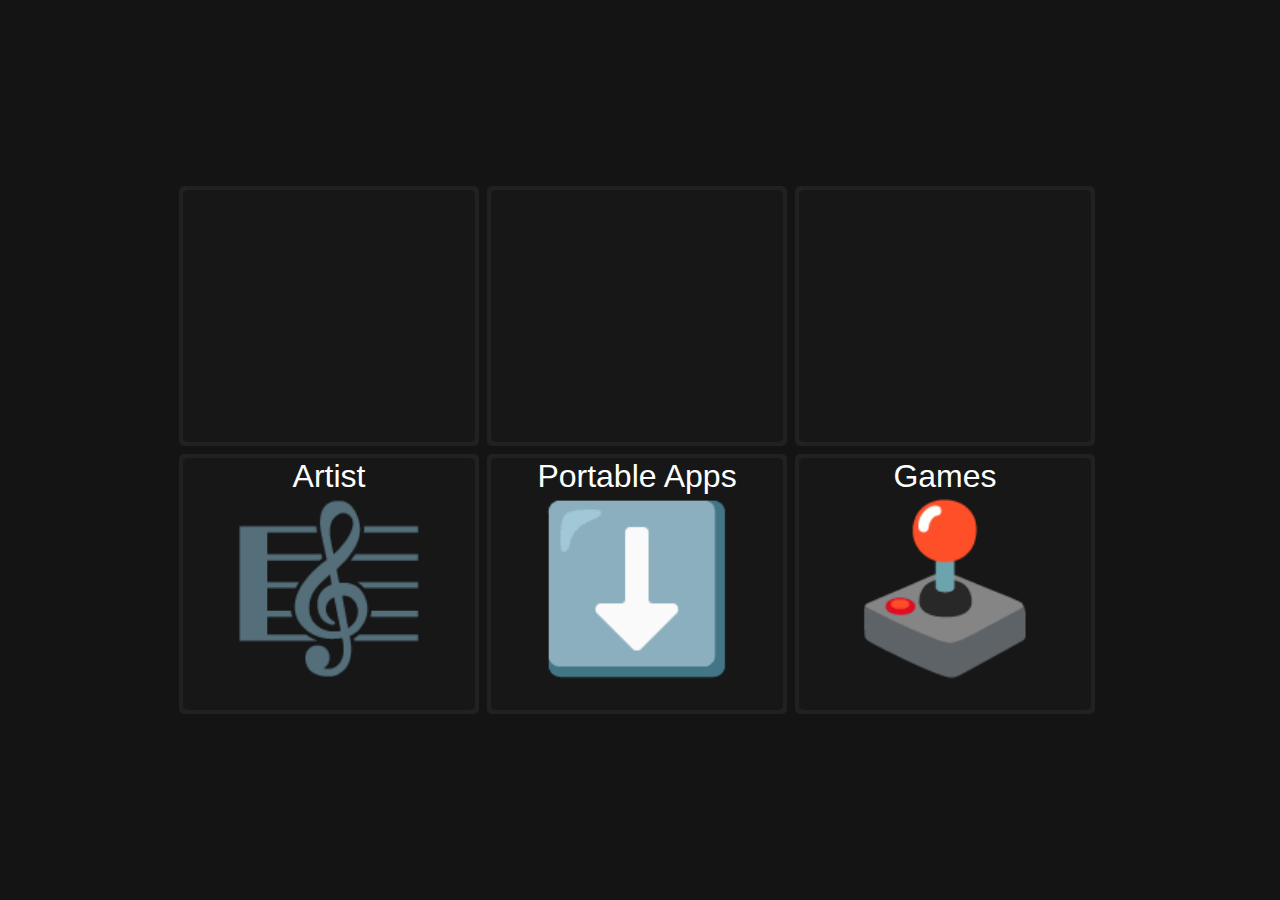
<file: index.html>
<!DOCTYPE html>
<html lang="en">

<head>
  <meta charset="UTF-8">
  <title>JimmyBinoculars</title>
  <link rel="stylesheet" href="./style.css">

</head>

<body>
  <!-- partial:index.partial.html -->
  <div id="portfolio">
    <div id="portfolio-container">
      <a class="portfolio-item">
        <div class="portfolio-border"></div>
        <div class="portfolio-content"></div>
      </a>
      <a class="portfolio-item">
        <div class="portfolio-border"></div>
        <div class="portfolio-content"></div>
      </a>
      <a class="portfolio-item">
        <div class="portfolio-border"></div>
        <div class="portfolio-content"></div>
      </a>
      <a class="portfolio-item" href="./artist/">
        <div class="portfolio-border"></div>
        <div class="portfolio-content">
          <div class="portfolio-title">
            Artist
          </div>
          <div class="portfolio-icon">🎼</div>
        </div>
      </a>
      <a class="portfolio-item" href="./portable/">
        <div class="portfolio-border"></div>
        <div class="portfolio-content">
          <div class="portfolio-title">
            Portable Apps
          </div>
          <div class="portfolio-icon">⬇️</div>
        </div>
      </a>
      <a class="portfolio-item" href="./games">
        <div class="portfolio-border"></div>
        <div class="portfolio-content">
          <div class="portfolio-title">
            Games
          </div>
          <div class="portfolio-icon">🕹️</div>
        </div>
      </a>
    </div>
  </div>
  <!-- partial -->
  <script src="./script.js"></script>

</body>

</html>
</file>
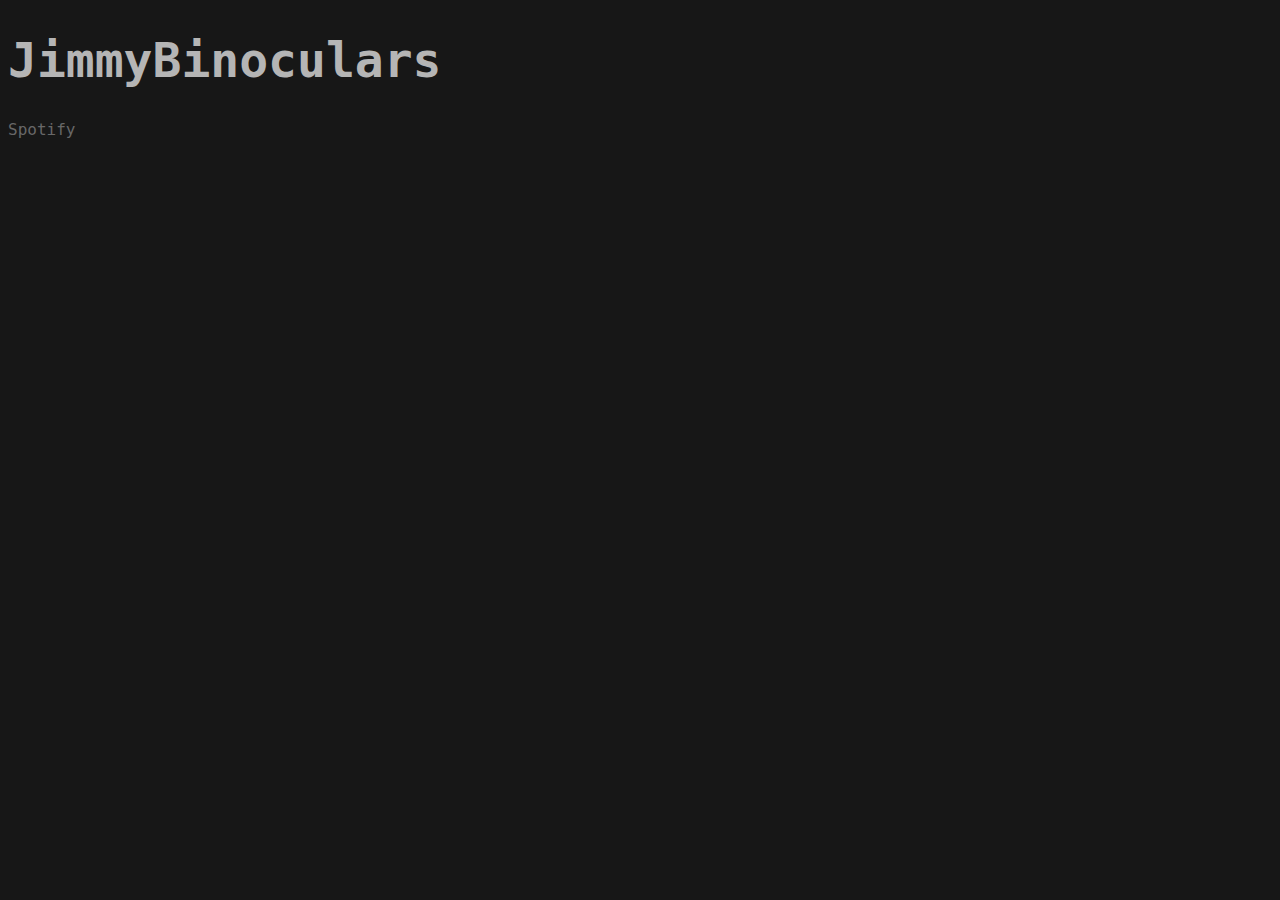
<file: artist/index.html>
<!DOCTYPE html>
<html lang="en">
<head>
    <meta charset="UTF-8">
    <meta name="viewport" content="width=device-width, initial-scale=1.0">
    <link rel="stylesheet" href="./style.css">
    <title>JimmyBinoculars - Artist</title>
</head>
<body>
    <h1>JimmyBinoculars</h1>
    <a href="https://open.spotify.com/artist/7v2WLb7vKOApNIawF5aHkK?si=Bz5eG3jcRj2-STryzF_TwA"><p class="link-text">Spotify</p></a>
</body>
</html>
</file>
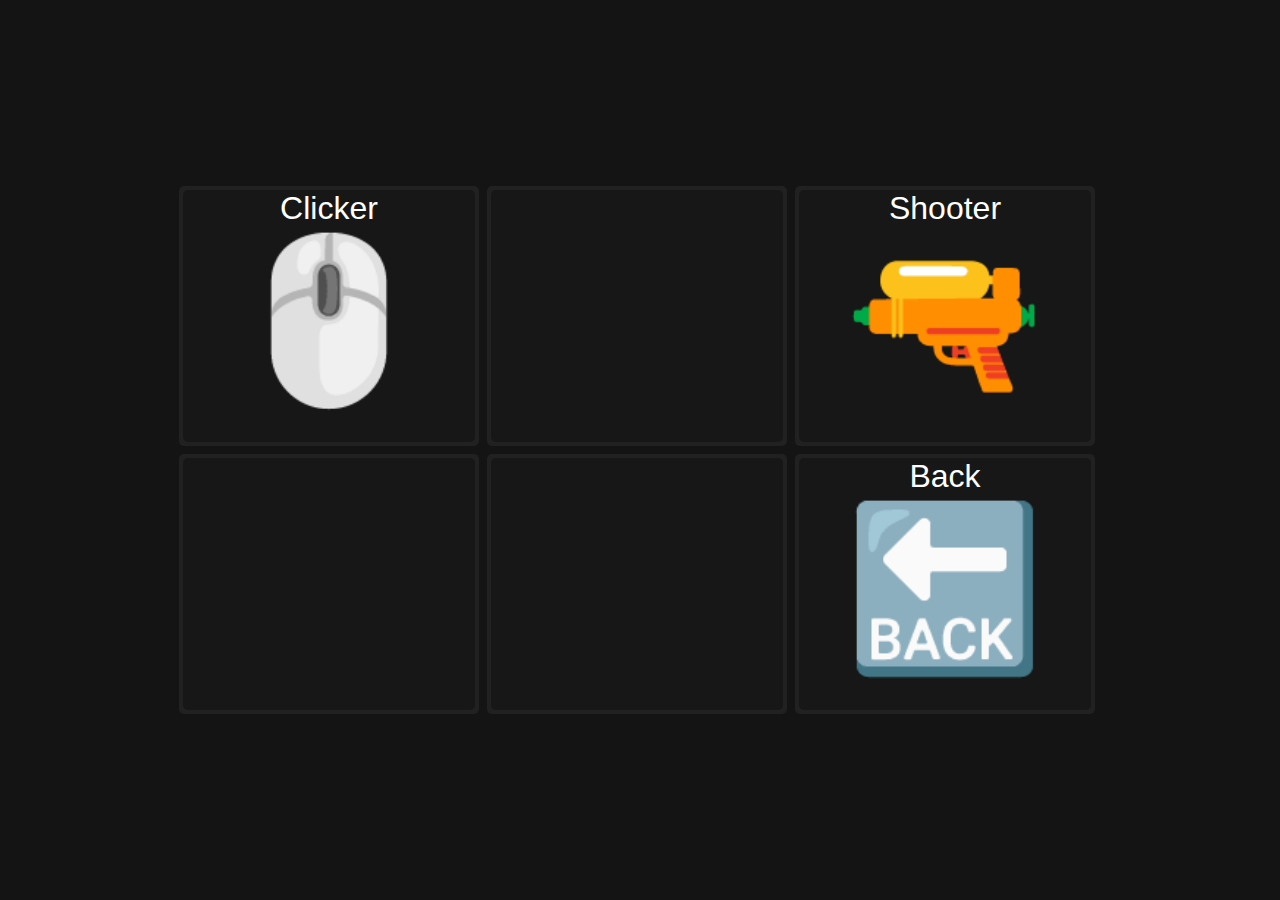
<file: games/index.html>
<!DOCTYPE html>
<html lang="en">

<head>
  <meta charset="UTF-8">
  <title>JimmyBinoculars - Games</title>
  <link rel="stylesheet" href="./style.css">

</head>

<body>
  <!-- partial:index.partial.html -->
  <div id="portfolio">
    <div id="portfolio-container">
      <a class="portfolio-item"  href="./clicker">
        <div class="portfolio-border"></div>
        <div class="portfolio-content">
          <div class="portfolio-title">
            Clicker
          </div>
          <div class="portfolio-icon">🖱️</div>
        </div>
      </a>
      <a class="portfolio-item">
        <div class="portfolio-border"></div>
        <div class="portfolio-content"></div>
      </a>
      <a class="portfolio-item" href="./2d Shooter/">
        <div class="portfolio-border"></div>
        <div class="portfolio-content">
          <div class="portfolio-title">
            Shooter
          </div>
          <div class="portfolio-icon">🔫</div>
        </div>
      </a>
      <a class="portfolio-item">
        <div class="portfolio-border"></div>
        <div class="portfolio-content"></div>
      </a>
      <a class="portfolio-item">
        <div class="portfolio-border"></div>
        <div class="portfolio-content"></div>
      </a>
      <a class="portfolio-item" href="../">
        <div class="portfolio-border"></div>
        <div class="portfolio-content">
          <div class="portfolio-title">
            Back
          </div>
          <div class="portfolio-icon">🔙</div>
        </div>
      </a>
    </div>
  </div>
  <!-- partial -->
  <script src="./script.js"></script>

</body>

</html>
</file>
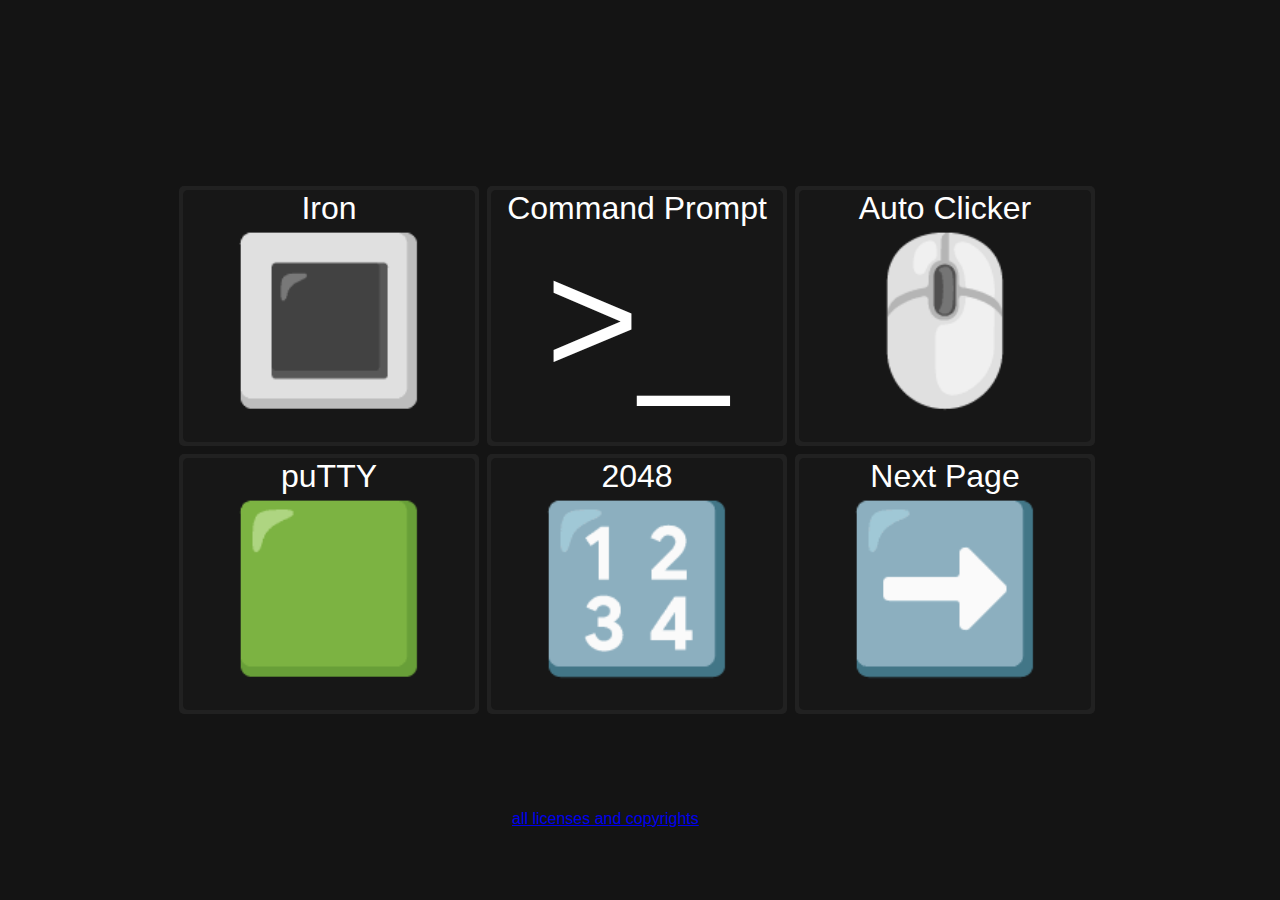
<file: portable/index.html>
<!doctype html>
<html lang="en">
  <head>
    <meta charset="UTF-8" />
    <title>JimmyBinoculars</title>
    <link rel="stylesheet" href="./style.css" />
  </head>

  <body>
    <!-- partial:index.partial.html -->
    <div id="portfolio">
      <div id="portfolio-container">
        <a
          class="portfolio-item"
          id="Iron"
          href="#"
        >
          <div class="portfolio-border"></div>
          <div class="portfolio-content">
            <div class="portfolio-title">Iron</div>
            <div class="portfolio-icon">🔳</div>
          </div>
        </a>
        <a
          class="portfolio-item"
          href="./Downloads/CommandPromptPortable.zip"
          download
        >
          <div class="portfolio-border"></div>
          <div class="portfolio-content">
            <div class="portfolio-title">Command Prompt</div>
            <div class="portfolio-icon">>_</div>
          </div>
        </a>
        <a
          class="portfolio-item"
          href="./Downloads/AutoClicker-3.0.exe"
          download
        >
          <div class="portfolio-border"></div>
          <div class="portfolio-content">
            <div class="portfolio-title">Auto Clicker</div>
            <div class="portfolio-icon">🖱️</div>
          </div>
        </a>
        <a class="portfolio-item" href="./Downloads/PuTTYPortable.zip" download>
          <div class="portfolio-border"></div>
          <div class="portfolio-content">
            <div class="portfolio-title">puTTY</div>
            <div class="portfolio-icon">🟩</div>
          </div>
        </a>
        <a class="portfolio-item" href="./Downloads/2048Portable.zip" download>
          <div class="portfolio-border"></div>
          <div class="portfolio-content">
            <div class="portfolio-title">2048</div>
            <div class="portfolio-icon">🔢</div>
          </div>
        </a>
        <a class="portfolio-item" href="./page2/">
          <div class="portfolio-border"></div>
          <div class="portfolio-content">
            <div class="portfolio-title">Next Page</div>
            <div class="portfolio-icon">➡️</div>
          </div>
        </a>
      </div>
    </div>
    <a class="footer" href="./licenses/">all licenses and copyrights</a>
    <!-- partial -->
    <script src="./script.js"></script>
  </body>
</html>
</file>
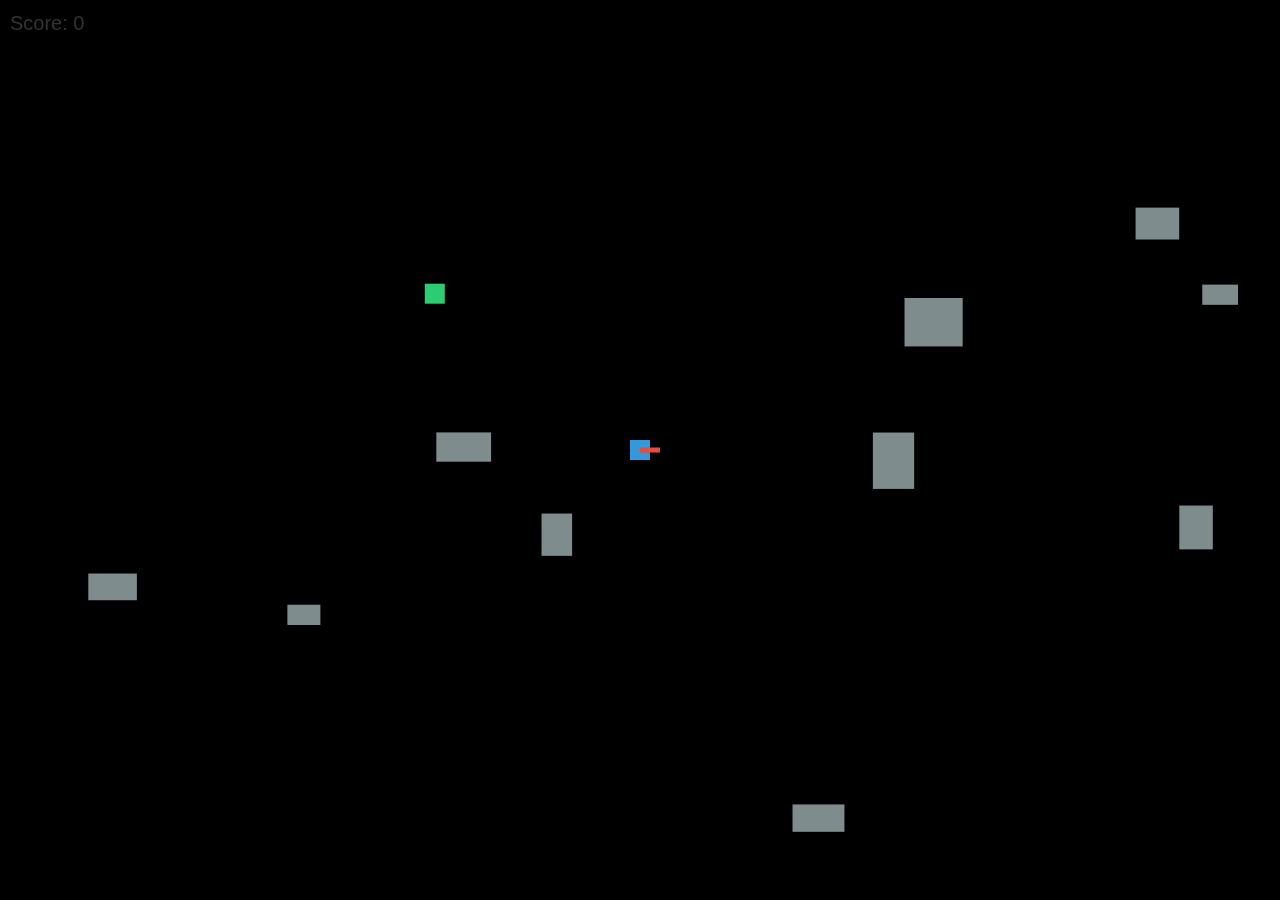
<file: games/2d Shooter/index.html>
<!DOCTYPE html>
<html lang="en">
<head>
  <meta charset="UTF-8">
  <meta name="viewport" content="width=device-width, initial-scale=1.0">
  <style>
    body {
      margin: 0;
      overflow: hidden;
      background-color: #000000;
    }

    canvas {
      display: block;
    }
  </style>
  <title>2D Shooting Game</title>
</head>
<body>

<canvas id="gameCanvas"></canvas>
<script src="./script.js"></script>

</body>
</html>
</file>
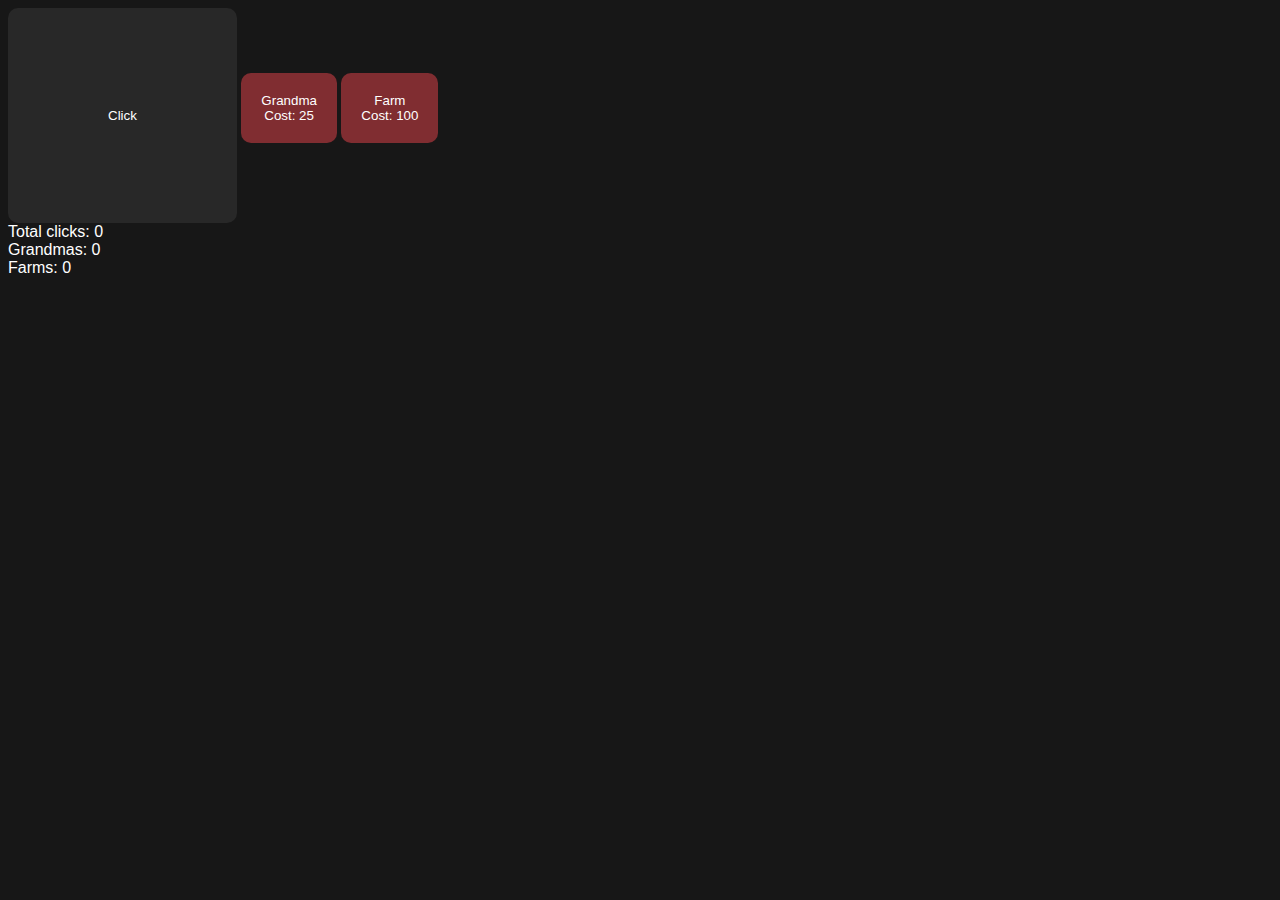
<file: games/clicker/index.html>
<head>
    <link rel="stylesheet" href="./style.css" />
    <title>JimmyBinoculars - Clicker</title>
</head>
<body>
    <button id="main-button" class="button" onClick="handleClick('main')">Click</button>
    <button class="shop button" onClick="handleClick('grandma')" cost="25">Grandma<br />Cost: 25</button>
    <button class="shop button" onClick="handleClick('farm')" cost="100">Farm<br />Cost: 100</button>
    <div id="clicks">Total clicks: 0</div>
    <div id="grandmaCount">Grandmas: 0</div>
    <div id="farmCount">Farms: 0</div>
    <script src="./script.js"></script>
</body>
</file>
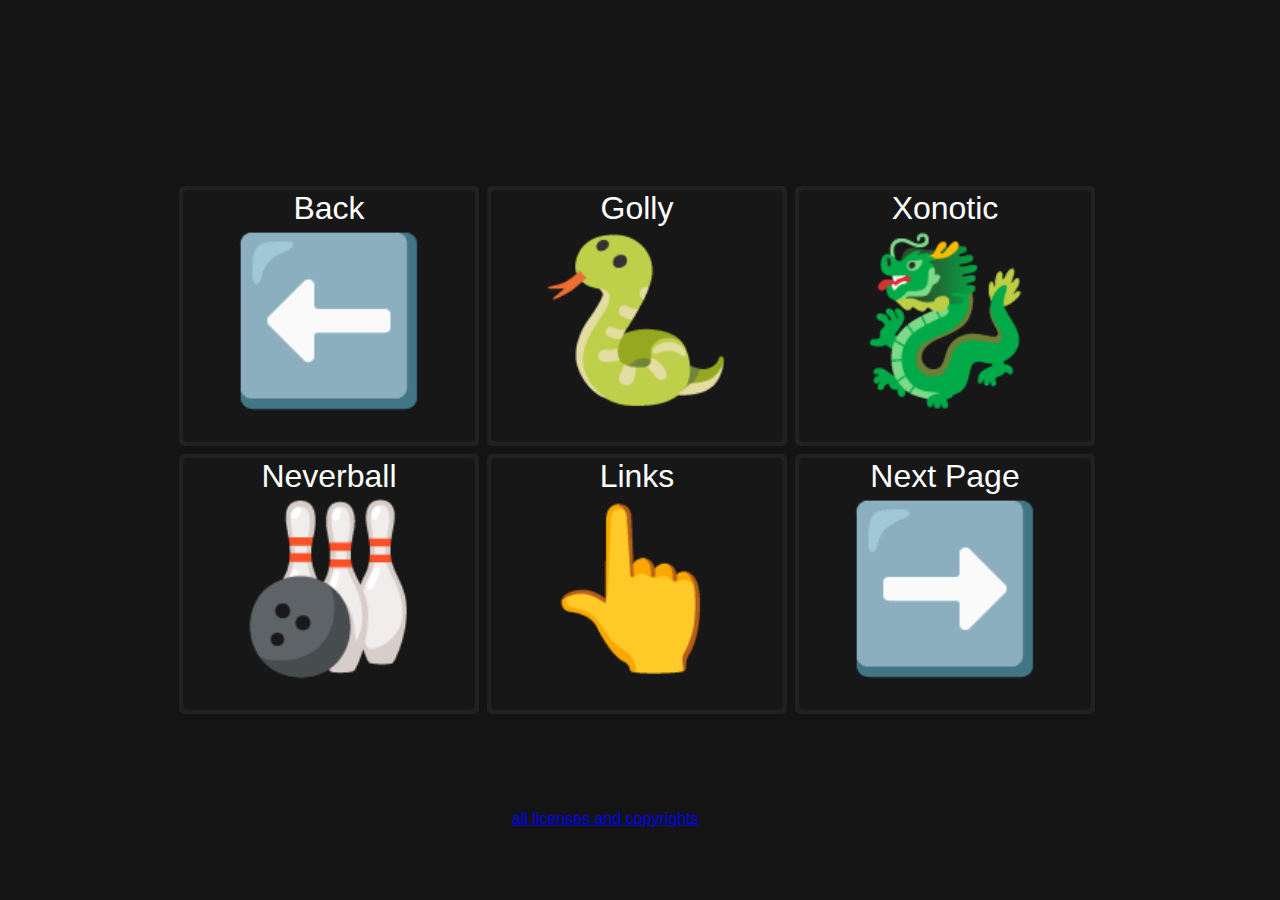
<file: portable/page2/index.html>
<!DOCTYPE html>
<html lang="en">

<head>
  <meta charset="UTF-8">
  <title>JimmyBinoculars</title>
  <link rel="stylesheet" href="./style.css">

</head>

<body>
  <!-- partial:index.partial.html -->
  <div id="portfolio">
    <div id="portfolio-container">
      <a class="portfolio-item" href="../">
        <div class="portfolio-border"></div>
        <div class="portfolio-content">
          <div class="portfolio-title">
            Back
          </div>
          <div class="portfolio-icon">⬅️</div>
        </div>
      </a>
      <a class="portfolio-item" href="../Downloads/GollyPortable.zip" download>
        <div class="portfolio-border"></div>
        <div class="portfolio-content">
          <div class="portfolio-title">
            Golly
          </div>
          <div class="portfolio-icon">🐍</div>
        </div>
      </a>
      <a class="portfolio-item" href="../Downloads/XonoticPortable.zip" download>
        <div class="portfolio-border"></div>
        <div class="portfolio-content">
          <div class="portfolio-title">
            Xonotic
          </div>
          <div class="portfolio-icon">🐉</div>
        </div>
      </a>
      <a class="portfolio-item" href="../Downloads/NeverballPortable.zip" download>
        <div class="portfolio-border"></div>
        <div class="portfolio-content">
          <div class="portfolio-title">
            Neverball
          </div>
          <div class="portfolio-icon">🎳</div>
        </div>
      </a>
      <a class="portfolio-item" href="../Downloads/LinksPortable.zip" download>
        <div class="portfolio-border"></div>
        <div class="portfolio-content">
          <div class="portfolio-title">
            Links
          </div>
          <div class="portfolio-icon">👆</div>
        </div>
      </a>
      <a class="portfolio-item" href="../page3/">
        <div class="portfolio-border"></div>
        <div class="portfolio-content">
          <div class="portfolio-title">
            Next Page
          </div>
          <div class="portfolio-icon">➡️</div>
        </div>
      </a>
    </div>
  </div>
  <a class="footer" href="../licenses/">all licenses and copyrights</a>
  <!-- partial -->
  <script src="./script.js"></script>

</body>

</html>
</file>
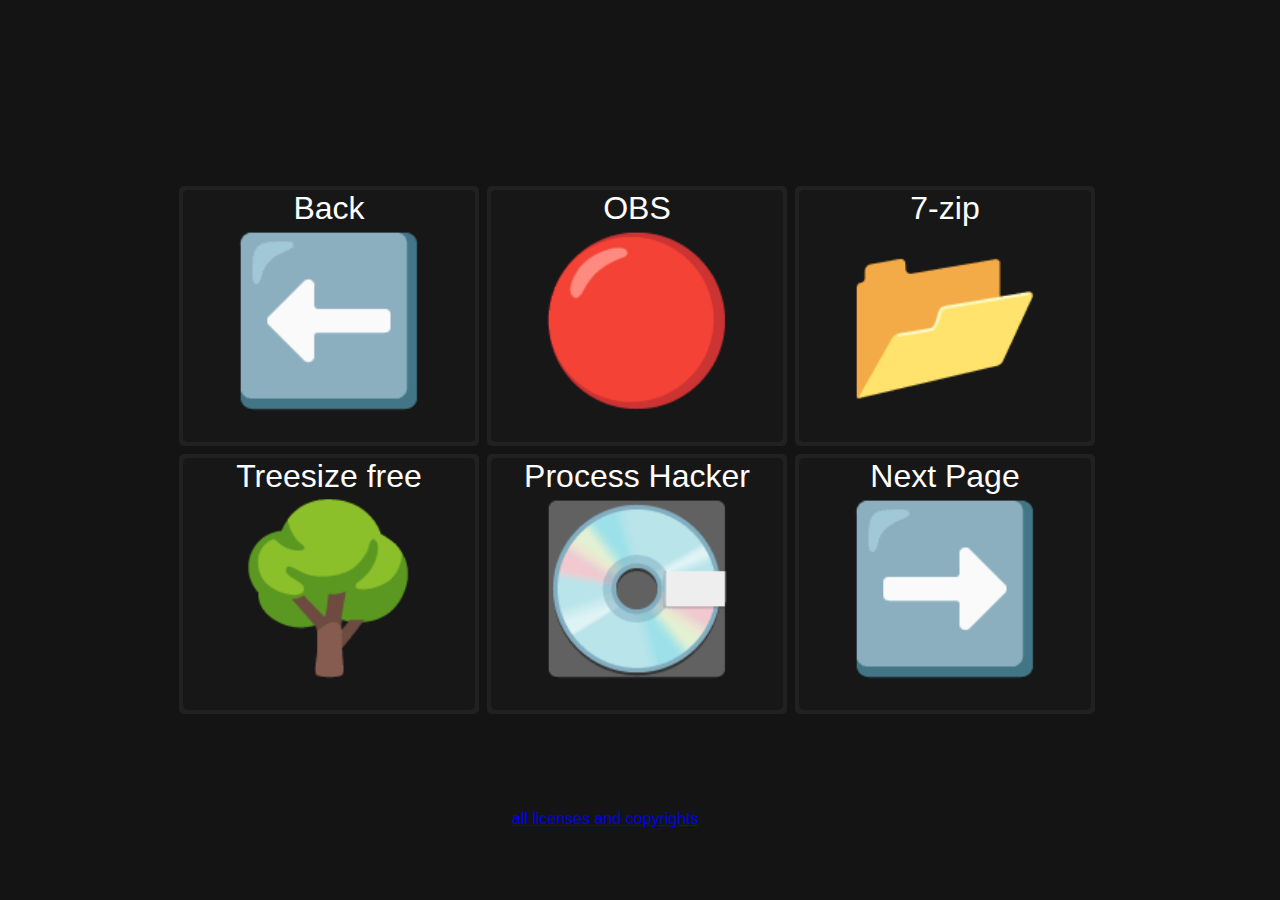
<file: portable/page3/index.html>
<!DOCTYPE html>
<html lang="en">

<head>
  <meta charset="UTF-8">
  <title>JimmyBinoculars</title>
  <link rel="stylesheet" href="./style.css">

</head>

<body>
  <!-- partial:index.partial.html -->
  <div id="portfolio">
    <div id="portfolio-container">
      <a class="portfolio-item" href="../page2/">
        <div class="portfolio-border"></div>
        <div class="portfolio-content">
          <div class="portfolio-title">
            Back
          </div>
          <div class="portfolio-icon">⬅️</div>
        </div>
      </a>
      <a class="portfolio-item" href="../Downloads/OBSPortable.zip" download>
        <div class="portfolio-border"></div>
        <div class="portfolio-content">
          <div class="portfolio-title">
            OBS
          </div>
          <div class="portfolio-icon">🔴</div>
        </div>
      </a>
      <a class="portfolio-item" href="../Downloads/7-ZipPortable.zip" download>
        <div class="portfolio-border"></div>
        <div class="portfolio-content">
          <div class="portfolio-title">
            7-zip
          </div>
          <div class="portfolio-icon">📂</div>
        </div>
      </a>
      <a class="portfolio-item" href="../Downloads/TreeSizeFreePortable.zip" download>
        <div class="portfolio-border"></div>
        <div class="portfolio-content">
          <div class="portfolio-title">
            Treesize free
          </div>
          <div class="portfolio-icon">🌳</div>
        </div>
      </a>
      <a class="portfolio-item" href="../Downloads/LinksPortable.zip" download>
        <div class="portfolio-border"></div>
        <div class="portfolio-content">
          <div class="portfolio-title">
           Process Hacker
          </div>
          <div class="portfolio-icon">💽</div>
        </div>
      </a>
      <a class="portfolio-item" href="../page4/">
        <div class="portfolio-border"></div>
        <div class="portfolio-content">
          <div class="portfolio-title">
            Next Page
          </div>
          <div class="portfolio-icon">➡️</div>
        </div>
      </a>
    </div>
  </div>
  <a class="footer" href="../licenses/">all licenses and copyrights</a>
  <!-- partial -->
  <script src="./script.js"></script>

</body>

</html>
</file>
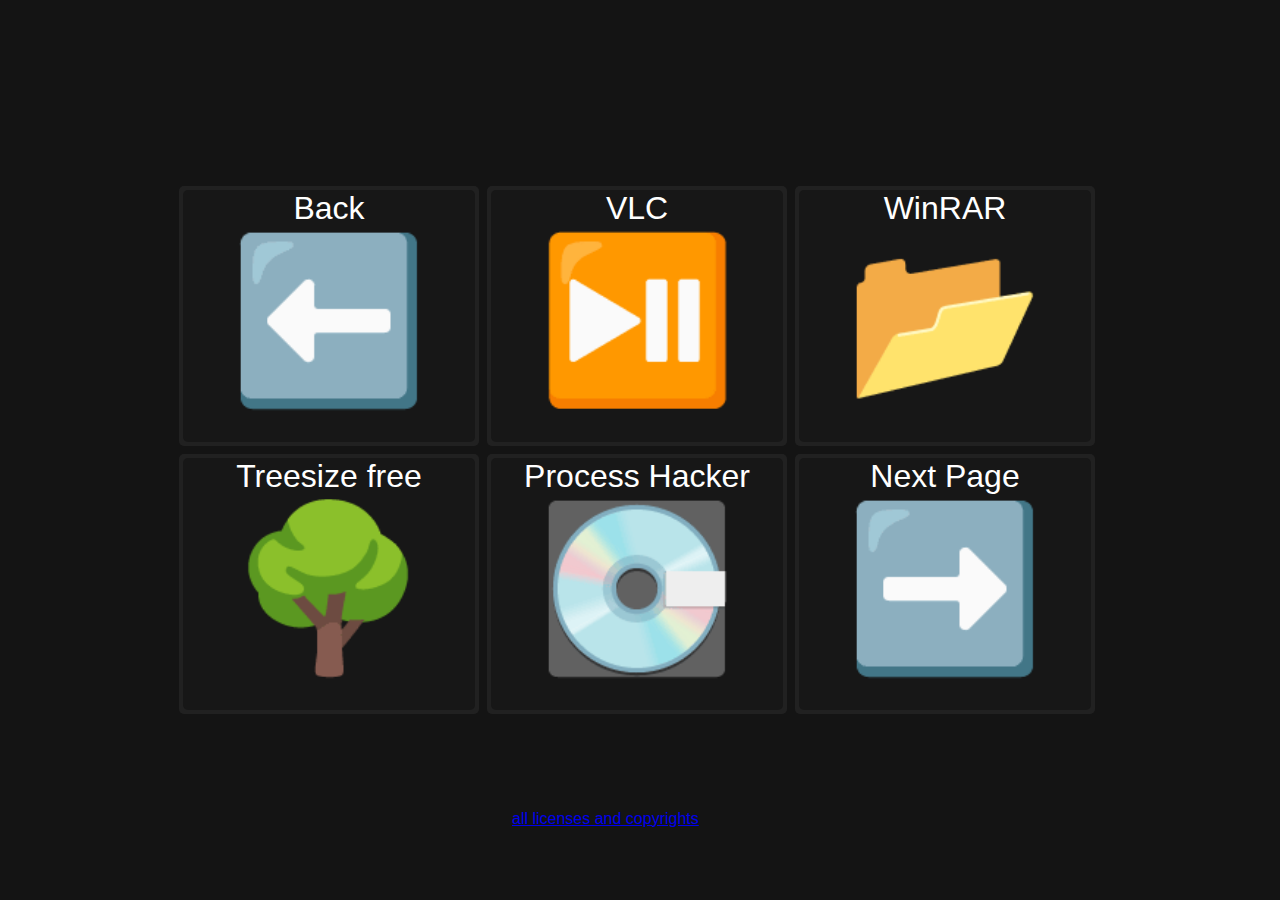
<file: portable/page4/index.html>
<!DOCTYPE html>
<html lang="en">

<head>
  <meta charset="UTF-8">
  <title>JimmyBinoculars</title>
  <link rel="stylesheet" href="./style.css">

</head>

<body>
  <!-- partial:index.partial.html -->
  <div id="portfolio">
    <div id="portfolio-container">
      <a class="portfolio-item" href="../page3/">
        <div class="portfolio-border"></div>
        <div class="portfolio-content">
          <div class="portfolio-title">
            Back
          </div>
          <div class="portfolio-icon">⬅️</div>
        </div>
      </a>
      <a class="portfolio-item" href="../Downloads/OBSPortable.zip" download>
        <div class="portfolio-border"></div>
        <div class="portfolio-content">
          <div class="portfolio-title">
            VLC
          </div>
          <div class="portfolio-icon">⏯️</div>
        </div>
      </a>
      <a class="portfolio-item" href="../Downloads/7-ZipPortable.zip" download>
        <div class="portfolio-border"></div>
        <div class="portfolio-content">
          <div class="portfolio-title">
            WinRAR
          </div>
          <div class="portfolio-icon">📂</div>
        </div>
      </a>
      <a class="portfolio-item" href="../Downloads/TreeSizeFreePortable.zip" download>
        <div class="portfolio-border"></div>
        <div class="portfolio-content">
          <div class="portfolio-title">
            Treesize free
          </div>
          <div class="portfolio-icon">🌳</div>
        </div>
      </a>
      <a class="portfolio-item" href="../Downloads/LinksPortable.zip" download>
        <div class="portfolio-border"></div>
        <div class="portfolio-content">
          <div class="portfolio-title">
           Process Hacker
          </div>
          <div class="portfolio-icon">💽</div>
        </div>
      </a>
      <a class="portfolio-item">
        <div class="portfolio-border"></div>
        <div class="portfolio-content">
          <div class="portfolio-title">
            Next Page
          </div>
          <div class="portfolio-icon">➡️</div>
        </div>
      </a>
    </div>
  </div>
  <a class="footer" href="../licenses/">all licenses and copyrights</a>
  <!-- partial -->
  <script src="./script.js"></script>

</body>

</html>
</file>
<file: style.css>
:root {
  --bg-color: rgb(20, 20, 20);
  --card-color: rgb(23, 23, 23);
}

body {
  font-family: 'consolas', sans-serif;
  color: white;
  background-color: var(--bg-color);
  margin: 0;
  padding: 0;
}
#title {
  font-size: 700%;
  padding: 0;
  padding-top: 7.5vh;
  margin: 0;
  text-align: center;
  position: absolute;
  left: 49.5%;
  transform: translateX(-50%);
}
#portfolio {
  color: white;
  align-items: center;
  background-color: var(--bg-color);
  display: flex;
  height: 100vh;
  justify-content: center;
  margin: 0px;
  overflow: hidden;
  padding: 0px;
}
#portfolio-container {
  display: flex;
  flex-wrap: wrap;
  gap: 8px;  
  max-width: 922px;
  width: calc(100% - 20px);
}
#portfolio-container:hover > .portfolio-item > .portfolio-border {
  opacity: 1;
}
.portfolio-item {
  color: white;
  text-decoration: none;
  background-color: rgba(255, 255, 255, 0.06);
  border-radius: 5px;
  cursor: pointer;
  height: 260px;
  position: relative;
  width: 300px;  
}
.portfolio-item:hover::before {
  opacity: 1;
}
.portfolio-item::before,
.portfolio-item > .portfolio-border {
  border-radius: inherit;
  content: "";
  height: 100%;
  left: 0px;
  opacity: 0;
  position: absolute;
  top: 0px;
  transition: opacity 500ms;
  width: 100%;
  z-index: 2;
}
.portfolio-item::before {
  background: radial-gradient(
    800px circle at var(--mouse-x) var(--mouse-y),
    rgba(255,255,255,0.06) 0%,
    transparent 40%
  );
  z-index: 3;
}
.portfolio-item > .portfolio-border {
  background: radial-gradient(
    400px circle at var(--mouse-x) var(--mouse-y),
    rgba(255,255,255,0.3) 0%,
    transparent 40%
  );
  z-index: 1;
}
.portfolio-item > .portfolio-content {
  background-color: var(--card-color);
  border-radius: inherit;
  height: calc(100% - 8px);
  margin: 4px;
  position: relative;
  width: calc(100% - 8px);
  z-index: 2;
}
.portfolio-title {
  display: grid;
  justify-content: center;
  font-size: 200%;
}
.portfolio-icon {
  display: grid;
  justify-content: center;
  font-size: 1000%;
}
</file>
<file: artist/style.css>
:root {
    --bg-colour: rgb(23, 23, 23);
    --text-colour: rgb(181, 181, 181);
    --link-colour: rgb(104, 104, 104);
}
body {
    font-family: 'Consolas', monospace;
    background-color: var(--bg-colour);
    color: var(--text-colour);
}
h1 {
    font-size: xxx-large;
}
a {
    text-decoration: none;
    color: var(--link-colour);
}
</file>
<file: games/style.css>
:root {
  --bg-color: rgb(20, 20, 20);
  --card-color: rgb(23, 23, 23);
}

body {
  font-family: 'consolas', sans-serif;
  color: white;
  background-color: var(--bg-color);
  margin: 0;
  padding: 0;
}
#title {
  font-size: 700%;
  padding: 0;
  padding-top: 7.5vh;
  margin: 0;
  text-align: center;
  position: absolute;
  left: 49.5%;
  transform: translateX(-50%);
}
#portfolio {
  color: white;
  align-items: center;
  background-color: var(--bg-color);
  display: flex;
  height: 100vh;
  justify-content: center;
  margin: 0px;
  overflow: hidden;
  padding: 0px;
}
#portfolio-container {
  display: flex;
  flex-wrap: wrap;
  gap: 8px;  
  max-width: 922px;
  width: calc(100% - 20px);
}
#portfolio-container:hover > .portfolio-item > .portfolio-border {
  opacity: 1;
}
.portfolio-item {
  color: white;
  text-decoration: none;
  background-color: rgba(255, 255, 255, 0.06);
  border-radius: 5px;
  cursor: pointer;
  height: 260px;
  position: relative;
  width: 300px;  
}
.portfolio-item:hover::before {
  opacity: 1;
}
.portfolio-item::before,
.portfolio-item > .portfolio-border {
  border-radius: inherit;
  content: "";
  height: 100%;
  left: 0px;
  opacity: 0;
  position: absolute;
  top: 0px;
  transition: opacity 500ms;
  width: 100%;
  z-index: 2;
}
.portfolio-item::before {
  background: radial-gradient(
    800px circle at var(--mouse-x) var(--mouse-y),
    rgba(255,255,255,0.06) 0%,
    transparent 40%
  );
  z-index: 3;
}
.portfolio-item > .portfolio-border {
  background: radial-gradient(
    400px circle at var(--mouse-x) var(--mouse-y),
    rgba(255,255,255,0.3) 0%,
    transparent 40%
  );
  z-index: 1;
}
.portfolio-item > .portfolio-content {
  background-color: var(--card-color);
  border-radius: inherit;
  height: calc(100% - 8px);
  margin: 4px;
  position: relative;
  width: calc(100% - 8px);
  z-index: 2;
}
.portfolio-title {
  display: grid;
  justify-content: center;
  font-size: 200%;
}
.portfolio-icon {
  display: grid;
  justify-content: center;
  font-size: 1000%;
}
</file>
<file: portable/style.css>
:root {
  --bg-color: rgb(20, 20, 20);
  --card-color: rgb(23, 23, 23);
}

body {
  font-family: 'consolas', sans-serif;
  color: white;
  background-color: var(--bg-color);
  margin: 0;
  padding: 0;
}
#title {
  font-size: 700%;
  padding: 0;
  padding-top: 7.5vh;
  margin: 0;
  text-align: center;
  position: absolute;
  left: 49.5%;
  transform: translateX(-50%);
}
#portfolio {
  color: white;
  align-items: center;
  background-color: var(--bg-color);
  display: flex;
  height: 100vh;
  justify-content: center;
  margin: 0px;
  overflow: hidden;
  padding: 0px;
}
#portfolio-container {
  display: flex;
  flex-wrap: wrap;
  gap: 8px;  
  max-width: 922px;
  width: calc(100% - 20px);
}
#portfolio-container:hover > .portfolio-item > .portfolio-border {
  opacity: 1;
}
.portfolio-item {
  color: white;
  text-decoration: none;
  background-color: rgba(255, 255, 255, 0.06);
  border-radius: 5px;
  cursor: pointer;
  height: 260px;
  position: relative;
  width: 300px;  
}
.portfolio-item:hover::before {
  opacity: 1;
}
.portfolio-item::before,
.portfolio-item > .portfolio-border {
  border-radius: inherit;
  content: "";
  height: 100%;
  left: 0px;
  opacity: 0;
  position: absolute;
  top: 0px;
  transition: opacity 500ms;
  width: 100%;
  z-index: 2;
}
.portfolio-item::before {
  background: radial-gradient(
    800px circle at var(--mouse-x) var(--mouse-y),
    rgba(255,255,255,0.06) 0%,
    transparent 40%
  );
  z-index: 3;
}
.portfolio-item > .portfolio-border {
  background: radial-gradient(
    400px circle at var(--mouse-x) var(--mouse-y),
    rgba(255,255,255,0.3) 0%,
    transparent 40%
  );
  z-index: 1;
}
.portfolio-item > .portfolio-content {
  background-color: var(--card-color);
  border-radius: inherit;
  height: calc(100% - 8px);
  margin: 4px;
  position: relative;
  width: calc(100% - 8px);
  z-index: 2;
}
.portfolio-title {
  display: grid;
  justify-content: center;
  font-size: 200%;
}
.portfolio-icon {
  display: grid;
  justify-content: center;
  font-size: 1000%;
}
.footer {
  position: absolute;
  top: 90%;
  left: 40%;
}
</file>
<file: games/clicker/style.css>
:root {
  --bg-colour: rgb(23, 23, 23);
  --button-colour: rgb(40, 40, 40);
}
body {
  font-family: 'consolas', sans-serif;
  background-color: var(--bg-colour);
  overflow: hidden;
  color: white;
}
.button {
  display: inline-block;
  background-color: var(--button-colour);
  color: inherit;
  border: none;
  padding: 100px;
  border-radius: 10px;
  cursor: pointer;
  transition: border-radius 500ms;
  transition: background-color 500ms;
}
.button:hover {
  border-radius: 20px;
  background-color: rgb(86, 98, 130);
}
.shop {
  display: inline-block;
  background-color: var(--button-colour);
  color: inherit;
  border: none;
  padding: 20px;
  border-radius:10px;
  transition: border-radius 500ms;
  transition: background-color 500ms;
}
.shop:hover {
  border-radius: 20px;
  background-color: rgb(86, 98, 130);
}
</file>
<file: portable/page2/style.css>
:root {
  --bg-color: rgb(20, 20, 20);
  --card-color: rgb(23, 23, 23);
}

body {
  font-family: 'consolas', sans-serif;
  color: white;
  background-color: var(--bg-color);
  margin: 0;
  padding: 0;
}
#title {
  font-size: 700%;
  padding: 0;
  padding-top: 7.5vh;
  margin: 0;
  text-align: center;
  position: absolute;
  left: 49.5%;
  transform: translateX(-50%);
}
#portfolio {
  color: white;
  align-items: center;
  background-color: var(--bg-color);
  display: flex;
  height: 100vh;
  justify-content: center;
  margin: 0px;
  overflow: hidden;
  padding: 0px;
}
#portfolio-container {
  display: flex;
  flex-wrap: wrap;
  gap: 8px;  
  max-width: 922px;
  width: calc(100% - 20px);
}
#portfolio-container:hover > .portfolio-item > .portfolio-border {
  opacity: 1;
}
.portfolio-item {
  color: white;
  text-decoration: none;
  background-color: rgba(255, 255, 255, 0.06);
  border-radius: 5px;
  cursor: pointer;
  height: 260px;
  position: relative;
  width: 300px;  
}
.portfolio-item:hover::before {
  opacity: 1;
}
.portfolio-item::before,
.portfolio-item > .portfolio-border {
  border-radius: inherit;
  content: "";
  height: 100%;
  left: 0px;
  opacity: 0;
  position: absolute;
  top: 0px;
  transition: opacity 500ms;
  width: 100%;
  z-index: 2;
}
.portfolio-item::before {
  background: radial-gradient(
    800px circle at var(--mouse-x) var(--mouse-y),
    rgba(255,255,255,0.06) 0%,
    transparent 40%
  );
  z-index: 3;
}
.portfolio-item > .portfolio-border {
  background: radial-gradient(
    400px circle at var(--mouse-x) var(--mouse-y),
    rgba(255,255,255,0.3) 0%,
    transparent 40%
  );
  z-index: 1;
}
.portfolio-item > .portfolio-content {
  background-color: var(--card-color);
  border-radius: inherit;
  height: calc(100% - 8px);
  margin: 4px;
  position: relative;
  width: calc(100% - 8px);
  z-index: 2;
}
.portfolio-title {
  display: grid;
  justify-content: center;
  font-size: 200%;
}
.portfolio-icon {
  display: grid;
  justify-content: center;
  font-size: 1000%;
}
.footer {
  position: absolute;
  top: 90%;
  left: 40%;
}
</file>
<file: portable/page3/style.css>
:root {
  --bg-color: rgb(20, 20, 20);
  --card-color: rgb(23, 23, 23);
}

body {
  font-family: 'consolas', sans-serif;
  color: white;
  background-color: var(--bg-color);
  margin: 0;
  padding: 0;
}
#title {
  font-size: 700%;
  padding: 0;
  padding-top: 7.5vh;
  margin: 0;
  text-align: center;
  position: absolute;
  left: 49.5%;
  transform: translateX(-50%);
}
#portfolio {
  color: white;
  align-items: center;
  background-color: var(--bg-color);
  display: flex;
  height: 100vh;
  justify-content: center;
  margin: 0px;
  overflow: hidden;
  padding: 0px;
}
#portfolio-container {
  display: flex;
  flex-wrap: wrap;
  gap: 8px;  
  max-width: 922px;
  width: calc(100% - 20px);
}
#portfolio-container:hover > .portfolio-item > .portfolio-border {
  opacity: 1;
}
.portfolio-item {
  color: white;
  text-decoration: none;
  background-color: rgba(255, 255, 255, 0.06);
  border-radius: 5px;
  cursor: pointer;
  height: 260px;
  position: relative;
  width: 300px;  
}
.portfolio-item:hover::before {
  opacity: 1;
}
.portfolio-item::before,
.portfolio-item > .portfolio-border {
  border-radius: inherit;
  content: "";
  height: 100%;
  left: 0px;
  opacity: 0;
  position: absolute;
  top: 0px;
  transition: opacity 500ms;
  width: 100%;
  z-index: 2;
}
.portfolio-item::before {
  background: radial-gradient(
    800px circle at var(--mouse-x) var(--mouse-y),
    rgba(255,255,255,0.06) 0%,
    transparent 40%
  );
  z-index: 3;
}
.portfolio-item > .portfolio-border {
  background: radial-gradient(
    400px circle at var(--mouse-x) var(--mouse-y),
    rgba(255,255,255,0.3) 0%,
    transparent 40%
  );
  z-index: 1;
}
.portfolio-item > .portfolio-content {
  background-color: var(--card-color);
  border-radius: inherit;
  height: calc(100% - 8px);
  margin: 4px;
  position: relative;
  width: calc(100% - 8px);
  z-index: 2;
}
.portfolio-title {
  display: grid;
  justify-content: center;
  font-size: 200%;
}
.portfolio-icon {
  display: grid;
  justify-content: center;
  font-size: 1000%;
}
.footer {
  position: absolute;
  top: 90%;
  left: 40%;
}
</file>
<file: portable/page4/style.css>
:root {
  --bg-color: rgb(20, 20, 20);
  --card-color: rgb(23, 23, 23);
}

body {
  font-family: 'consolas', sans-serif;
  color: white;
  background-color: var(--bg-color);
  margin: 0;
  padding: 0;
}
#title {
  font-size: 700%;
  padding: 0;
  padding-top: 7.5vh;
  margin: 0;
  text-align: center;
  position: absolute;
  left: 49.5%;
  transform: translateX(-50%);
}
#portfolio {
  color: white;
  align-items: center;
  background-color: var(--bg-color);
  display: flex;
  height: 100vh;
  justify-content: center;
  margin: 0px;
  overflow: hidden;
  padding: 0px;
}
#portfolio-container {
  display: flex;
  flex-wrap: wrap;
  gap: 8px;  
  max-width: 922px;
  width: calc(100% - 20px);
}
#portfolio-container:hover > .portfolio-item > .portfolio-border {
  opacity: 1;
}
.portfolio-item {
  color: white;
  text-decoration: none;
  background-color: rgba(255, 255, 255, 0.06);
  border-radius: 5px;
  cursor: pointer;
  height: 260px;
  position: relative;
  width: 300px;  
}
.portfolio-item:hover::before {
  opacity: 1;
}
.portfolio-item::before,
.portfolio-item > .portfolio-border {
  border-radius: inherit;
  content: "";
  height: 100%;
  left: 0px;
  opacity: 0;
  position: absolute;
  top: 0px;
  transition: opacity 500ms;
  width: 100%;
  z-index: 2;
}
.portfolio-item::before {
  background: radial-gradient(
    800px circle at var(--mouse-x) var(--mouse-y),
    rgba(255,255,255,0.06) 0%,
    transparent 40%
  );
  z-index: 3;
}
.portfolio-item > .portfolio-border {
  background: radial-gradient(
    400px circle at var(--mouse-x) var(--mouse-y),
    rgba(255,255,255,0.3) 0%,
    transparent 40%
  );
  z-index: 1;
}
.portfolio-item > .portfolio-content {
  background-color: var(--card-color);
  border-radius: inherit;
  height: calc(100% - 8px);
  margin: 4px;
  position: relative;
  width: calc(100% - 8px);
  z-index: 2;
}
.portfolio-title {
  display: grid;
  justify-content: center;
  font-size: 200%;
}
.portfolio-icon {
  display: grid;
  justify-content: center;
  font-size: 1000%;
}
.footer {
  position: absolute;
  top: 90%;
  left: 40%;
}
</file>
